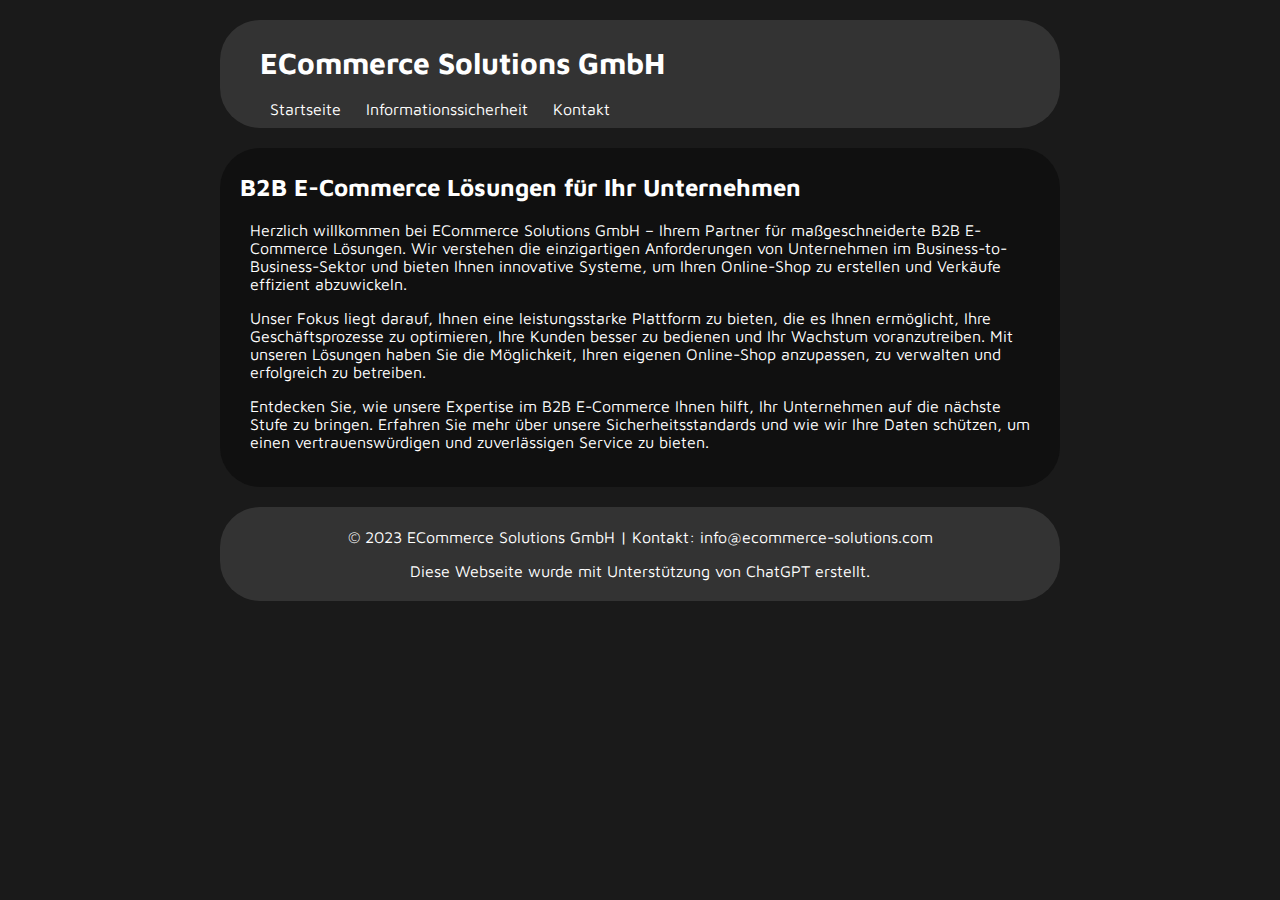
<file: index.html>
<!DOCTYPE html>
<html lang="de">
<head>
    <meta charset="UTF-8">
    <meta http-equiv="X-UA-Compatible" content="IE=edge">
    <meta name="viewport" content="width=device-width, initial-scale=1.0">
    <link href="https://fonts.googleapis.com/css2?family=Maven+Pro:wght@400;700&display=swap" rel="stylesheet">
    <link rel="stylesheet" href="styles.css">
    <title>B2B E-Commerce Lösungen | ECommerce Solutions GmbH</title>
</head>
<body>
    <header>
        <h1>ECommerce Solutions GmbH</h1>
        <nav>
            <ul>
                <li><a href="index.html">Startseite</a></li>
                <li><a href="information_security.html">Informationssicherheit</a></li>
                <li><a href="contact.html">Kontakt</a></li>
            </ul>
        </nav>
    </header>

    <article>
        <h2>B2B E-Commerce Lösungen für Ihr Unternehmen</h2>
        <p>
            Herzlich willkommen bei ECommerce Solutions GmbH – Ihrem Partner für maßgeschneiderte B2B E-Commerce Lösungen. Wir verstehen die einzigartigen Anforderungen von Unternehmen im Business-to-Business-Sektor und bieten Ihnen innovative Systeme, um Ihren Online-Shop zu erstellen und Verkäufe effizient abzuwickeln.
        </p>

        <p>
            Unser Fokus liegt darauf, Ihnen eine leistungsstarke Plattform zu bieten, die es Ihnen ermöglicht, Ihre Geschäftsprozesse zu optimieren, Ihre Kunden besser zu bedienen und Ihr Wachstum voranzutreiben. Mit unseren Lösungen haben Sie die Möglichkeit, Ihren eigenen Online-Shop anzupassen, zu verwalten und erfolgreich zu betreiben.
        </p>

        <p>
            Entdecken Sie, wie unsere Expertise im B2B E-Commerce Ihnen hilft, Ihr Unternehmen auf die nächste Stufe zu bringen. Erfahren Sie mehr über unsere Sicherheitsstandards und wie wir Ihre Daten schützen, um einen vertrauenswürdigen und zuverlässigen Service zu bieten.
        </p>
        
    </article>

    <footer>
        <p>&copy; 2023 ECommerce Solutions GmbH | Kontakt: info@ecommerce-solutions.com</p>
        <p>Diese Webseite wurde mit Unterstützung von ChatGPT erstellt.</p>
    </footer>
</body>
</html>
</file>
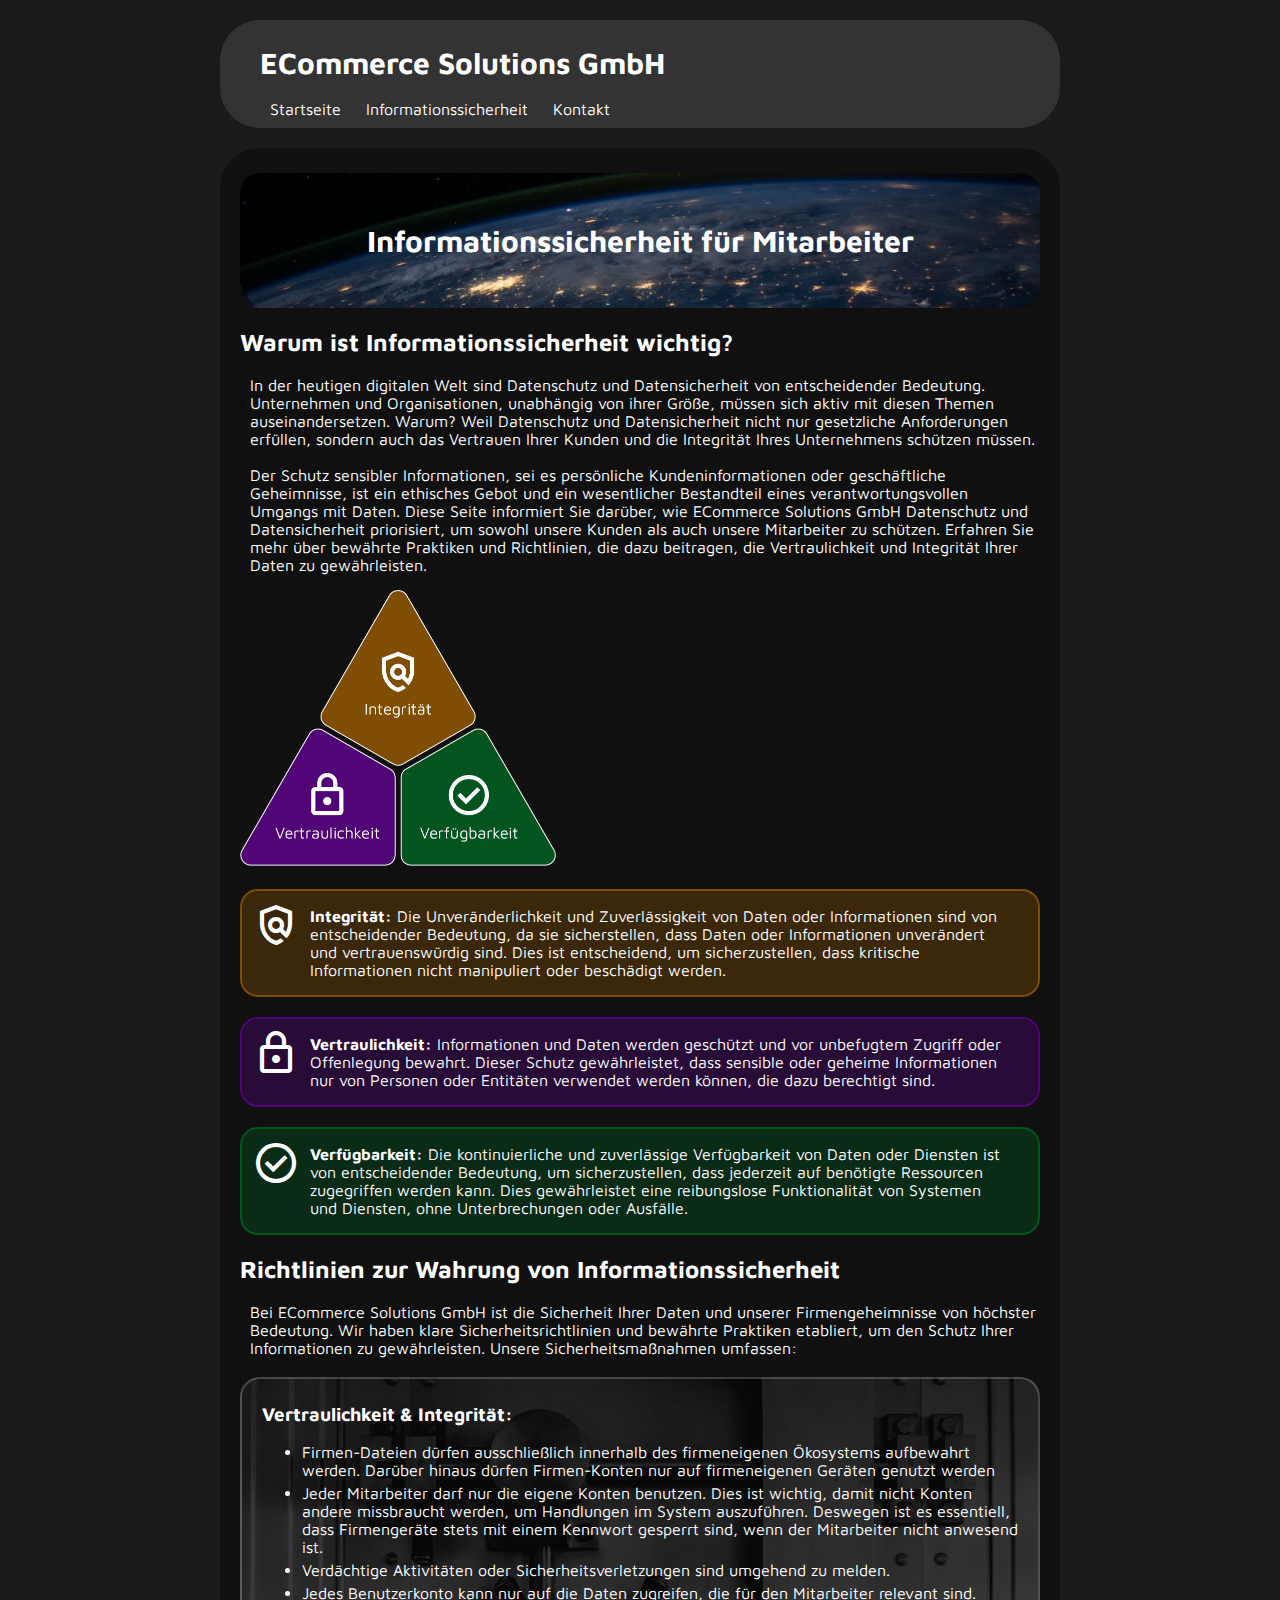
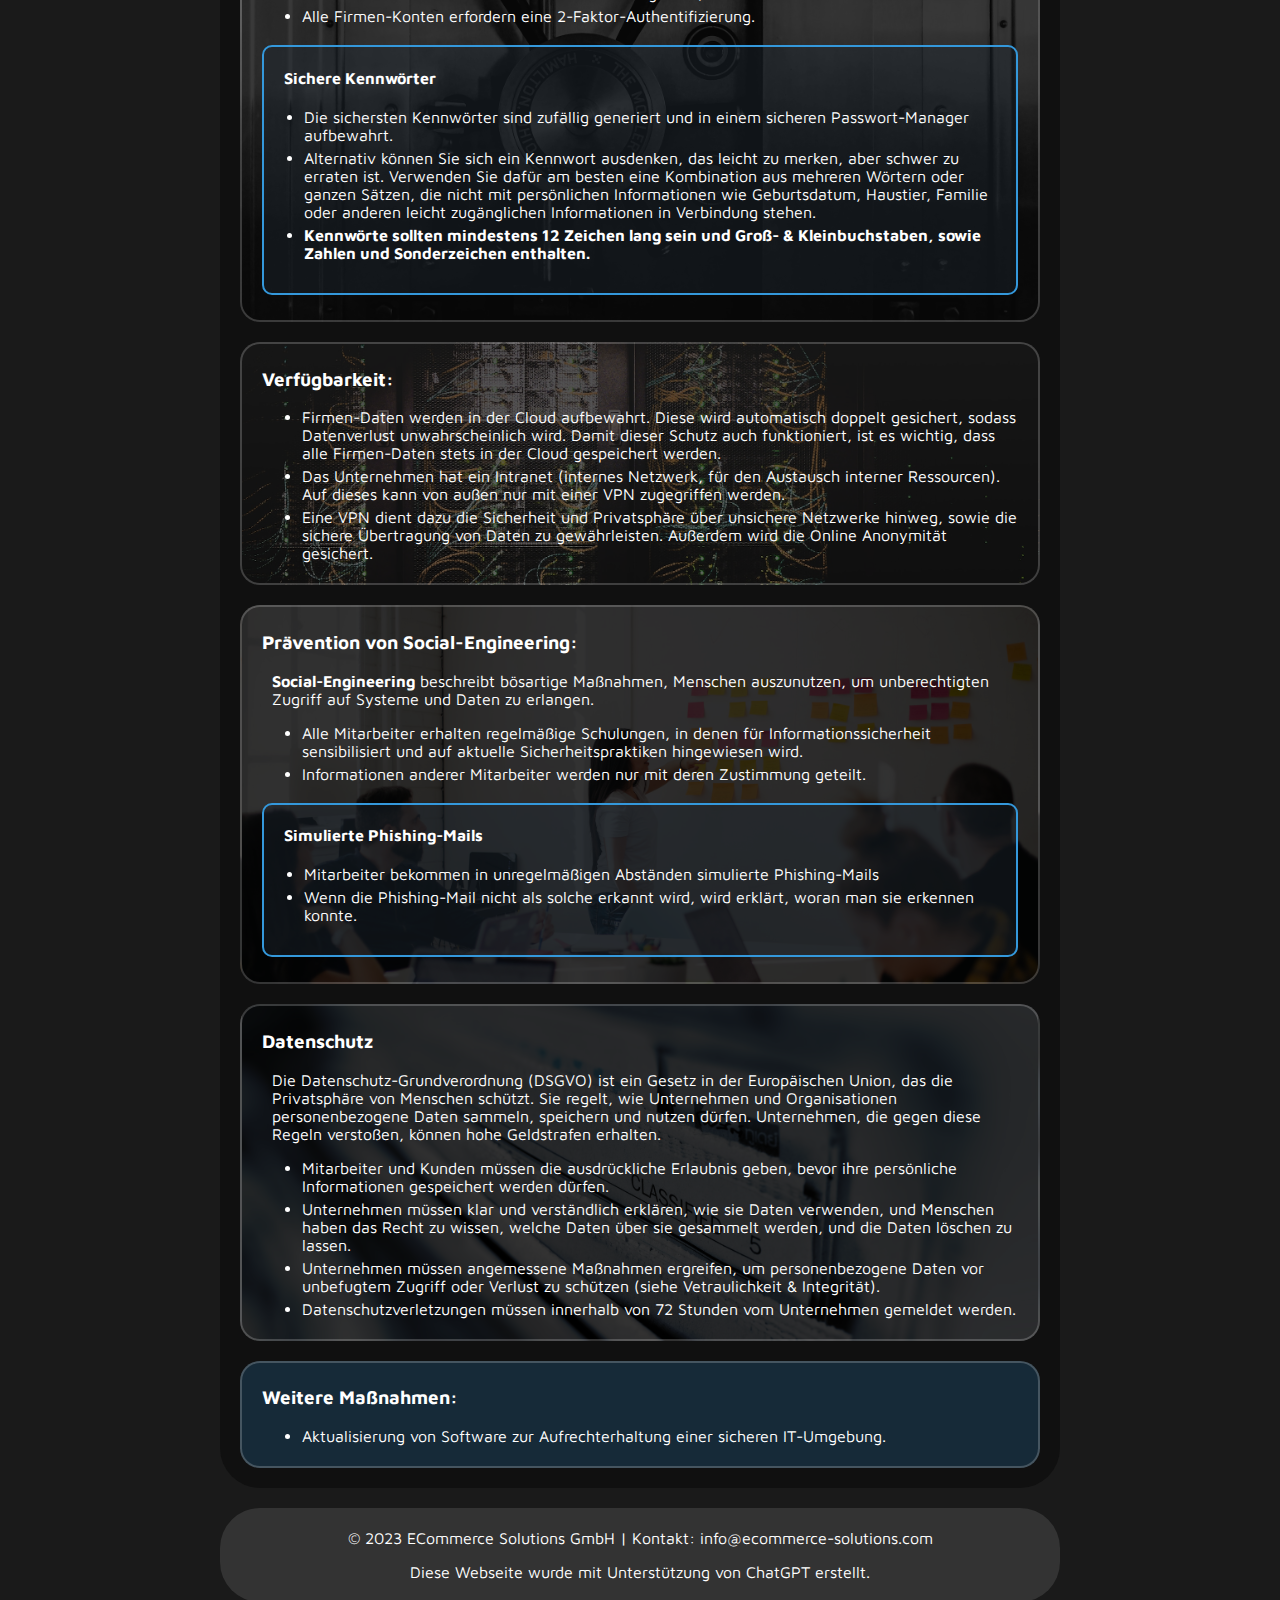
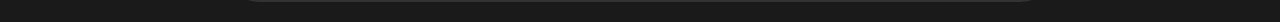
<file: information_security.html>
<!DOCTYPE html>
<html lang="de">

<head>
    <meta charset="UTF-8">
    <meta http-equiv="X-UA-Compatible" content="IE=edge">
    <meta name="viewport" content="width=device-width, initial-scale=1.0">
    <link href="https://fonts.googleapis.com/css2?family=Maven+Pro:wght@400;700&display=swap" rel="stylesheet">
    <link rel="stylesheet" href="styles.css">
    <link rel="stylesheet" href="https://fonts.googleapis.com/css2?family=Material+Symbols+Outlined:opsz,wght,FILL,GRAD@20..48,100..700,0..1,-50..200" />
    <title>Informationssicherheit für Mitarbeiter | ECommerce Solutions GmbH</title>
</head>

<body>
    <header>
        <h1>ECommerce Solutions GmbH</h1>
        <nav>
            <ul>
                <li><a href="index.html">Startseite</a></li>
                <li><a href="information_security.html">Informationssicherheit</a></li>
                <li><a href="contact.html">Kontakt</a></li>
            </ul>
        </nav>
    </header>
    <article>
        <header class="article-header">
            <h1>Informationssicherheit für Mitarbeiter</h1>
        </header>
        <h2>
            Warum ist Informationssicherheit wichtig?
        </h2>
        <p>
            In der heutigen digitalen Welt sind Datenschutz und Datensicherheit von entscheidender Bedeutung.
            Unternehmen und Organisationen, unabhängig von ihrer Größe, müssen sich aktiv mit diesen Themen
            auseinandersetzen.
            Warum? Weil Datenschutz und Datensicherheit nicht nur gesetzliche Anforderungen erfüllen,
            sondern auch das Vertrauen Ihrer Kunden und die Integrität Ihres Unternehmens schützen müssen.
            <br> <br>
            Der Schutz sensibler Informationen, sei es persönliche Kundeninformationen oder geschäftliche
            Geheimnisse,
            ist ein ethisches Gebot und ein wesentlicher Bestandteil eines verantwortungsvollen Umgangs mit Daten.
            Diese Seite informiert Sie darüber, wie ECommerce Solutions GmbH Datenschutz und Datensicherheit
            priorisiert,
            um sowohl unsere Kunden als auch unsere Mitarbeiter zu schützen. Erfahren Sie mehr über bewährte
            Praktiken und Richtlinien,
            die dazu beitragen, die Vertraulichkeit und Integrität Ihrer Daten zu gewährleisten.
        </p>
        <!-- 631 x 552 -->
        <img src="images\graphic\triangle_colors.png"
            alt="Vertraulichkeit, Integrität und Verfügbarkeit"
            width="316"
            height="276"
        >
        
        <div class="explanation_box" style="--color: 126, 76, 2">
            <span class="material-symbols-outlined md-48">policy</span>
            <div class="body_icon2">
                <p><b>Integrität:</b> Die Unveränderlichkeit und Zuverlässigkeit von Daten oder Informationen sind von
                    entscheidender Bedeutung, da sie sicherstellen, dass Daten oder Informationen unverändert
                    und vertrauenswürdig sind. Dies ist entscheidend, um sicherzustellen, dass kritische
                    Informationen nicht manipuliert oder beschädigt werden.
                </p>
            </div>
        </div>

        <div class="explanation_box" style="--color: 80, 4, 118">
            <span class="material-symbols-outlined md-48">lock</span>
            <div class="body_icon2">
                <p><b>Vertraulichkeit:</b> 
                    Informationen und Daten werden geschützt und vor unbefugtem Zugriff oder Offenlegung bewahrt.
                    Dieser Schutz gewährleistet, dass sensible oder geheime Informationen nur von Personen oder Entitäten
                    verwendet werden können, die dazu berechtigt sind.
                </p>
            </div>
        </div>
        
        <div class="explanation_box" style="--color: 2, 85, 30">
            <span class="material-symbols-outlined md-48">check_circle</span>
            <div class="body_icon2">
                <p><b>Verfügbarkeit:</b> 
                    Die kontinuierliche und zuverlässige Verfügbarkeit von Daten oder Diensten ist von entscheidender
                    Bedeutung, um sicherzustellen, dass jederzeit auf benötigte Ressourcen zugegriffen werden kann. Dies
                    gewährleistet eine reibungslose Funktionalität von Systemen und Diensten, ohne Unterbrechungen oder
                    Ausfälle.
                </p>
            </div>
        </div>
<!-- 
        <div class="icon_word_box" style="--color: 126, 76, 2">
            <div class="icon_word_box_header">
                <span class="material-symbols-outlined md-48">policy</span>
                <h3>Integrität</h3>
            </div>
            <div class="body_icon">
                <p>
                    Die Unveränderlichkeit und Zuverlässigkeit von Daten oder Informationen sind von entscheidender
                    Bedeutung, da sie sicherstellen, dass Daten oder Informationen unverändert und vertrauenswürdig sind.
                    Dies ist entscheidend, um sicherzustellen, dass kritische Informationen nicht manipuliert oder beschädigt
                    werden.
                </p>
            </div>
        </div>

        <div class="icon_word_box" style="--color: 80, 4, 118">
            <div class="icon_word_box_header">
                <span class="material-symbols-outlined md-48">lock</span>
                <h3>Vertraulichkeit</h3>
            </div>
            <div class="body_icon">
                <p>
                    Informationen und Daten werden geschützt und vor unbefugtem Zugriff oder Offenlegung bewahrt.
                    Dieser Schutz gewährleistet, dass sensible oder geheime Informationen nur von Personen oder Entitäten
                    verwendet werden können, die dazu berechtigt sind.
                </p>
            </div>
        </div>

        <div class="icon_word_box" style="--color: 2, 85, 30">
            <div class="icon_word_box_header">
                <span class="material-symbols-outlined md-48">check_circle</span>
                <h3>Verfügbarkeit</h3>
            </div>
            <div class="body_icon">
                <p>
                    Die kontinuierliche und zuverlässige Verfügbarkeit von Daten oder Diensten ist von entscheidender
                    Bedeutung, um sicherzustellen, dass jederzeit auf benötigte Ressourcen zugegriffen werden kann. Dies
                    gewährleistet eine reibungslose Funktionalität von Systemen und Diensten, ohne Unterbrechungen oder
                    Ausfälle.
                </p>
            </div>
        </div>
         -->
        <h2>Richtlinien zur Wahrung von Informationssicherheit</h2>
        
        <p>
            Bei ECommerce Solutions GmbH ist die Sicherheit Ihrer Daten und unserer Firmengeheimnisse von höchster
            Bedeutung.
            Wir haben klare Sicherheitsrichtlinien und bewährte Praktiken etabliert, um den Schutz Ihrer
            Informationen zu gewährleisten.
            Unsere Sicherheitsmaßnahmen umfassen:
        </p>

        <section class="datenmissbrauch">
            <!--
                <h3>Prävention von Datenmissbrauch:</h3>
            -->
            
            <h3>Vertraulichkeit & Integrität:</h3>
            <ul>
                <li>
                    Firmen-Dateien dürfen ausschließlich innerhalb des firmeneigenen Ökosystems aufbewahrt werden.
                    Darüber hinaus dürfen Firmen-Konten nur auf firmeneigenen Geräten genutzt werden
                </li>
                <li>
                    Jeder Mitarbeiter darf nur die eigene Konten benutzen. Dies ist wichtig, damit nicht Konten
                    andere missbraucht werden, um Handlungen im System auszuführen. Deswegen ist es
                    essentiell, dass Firmengeräte stets mit einem Kennwort gesperrt sind,
                    wenn der Mitarbeiter nicht anwesend ist.
                </li>
                <li>Verdächtige Aktivitäten oder Sicherheitsverletzungen sind umgehend zu melden.</li>
                <li>Jedes Benutzerkonto kann nur auf die Daten zugreifen, die für den Mitarbeiter relevant sind.</li>
                <li>Alle Firmen-Konten erfordern eine 2-Faktor-Authentifizierung.</li>
            </ul>
            <div class="infobox">
                <h4>
                    Sichere Kennwörter
                </h4>
                <ul>
                    <li>Die sichersten Kennwörter sind zufällig generiert und in einem sicheren Passwort-Manager
                        aufbewahrt.</li>
                    <li>
                        Alternativ können Sie sich ein Kennwort ausdenken, das leicht zu merken, aber schwer zu
                        erraten ist.
                        Verwenden Sie dafür am besten eine Kombination aus mehreren Wörtern oder ganzen Sätzen, die
                        nicht
                        mit persönlichen Informationen wie Geburtsdatum, Haustier, Familie oder anderen leicht
                        zugänglichen
                        Informationen in Verbindung stehen.
                    </li>
                    <li>
                        <strong>
                            Kennwörte sollten mindestens 12 Zeichen lang sein und Groß- & Kleinbuchstaben,
                            sowie Zahlen und Sonderzeichen enthalten.
                        </strong>
                    </li>
                </ul>
            </div>
        </section>
        <section class="datenverlust">

            <!-- <h3>Prävention von Datenverlust:</h3> -->
            <h3>Verfügbarkeit:</h3>
            <ul>
                <li>
                    Firmen-Daten werden in der Cloud aufbewahrt. Diese wird automatisch doppelt gesichert,
                    sodass Datenverlust unwahrscheinlich wird. Damit dieser Schutz auch funktioniert,
                    ist es wichtig, dass alle Firmen-Daten stets in der Cloud gespeichert werden.
                </li>
                <li>
                    Das Unternehmen hat ein Intranet (internes Netzwerk, für den Austausch interner Ressourcen).
                    Auf dieses kann von außen nur mit einer VPN zugegriffen werden.
                </li>
                <li> 
                    Eine VPN dient dazu die Sicherheit und Privatsphäre über unsichere
                    Netzwerke hinweg, sowie die sichere Übertragung von Daten zu gewährleisten.
                    Außerdem wird die Online Anonymität gesichert.
                </li>
            </ul>
        </section>

        <section class="socialengineering">
            <h3>Prävention von Social-Engineering:</h3>
            <p>
                <strong>Social-Engineering</strong> beschreibt bösartige Maßnahmen, Menschen auszunutzen, um unberechtigten
                Zugriff auf Systeme und Daten zu erlangen.
            </p>
            <ul>
                <li>
                    Alle Mitarbeiter erhalten regelmäßige Schulungen, in denen für
                    Informationssicherheit sensibilisiert und auf aktuelle Sicherheitspraktiken
                    hingewiesen wird.
                </li>
                <li>Informationen anderer Mitarbeiter werden nur mit deren Zustimmung geteilt.</li>
            </ul>
            <div class="infobox">
                <h4>
                    Simulierte Phishing-Mails
                </h4>
                <ul>
                    <li>
                        Mitarbeiter bekommen in unregelmäßigen Abständen simulierte Phishing-Mails
                    </li>
                    <li>
                        Wenn die Phishing-Mail nicht als solche erkannt wird, wird erklärt,
                        woran man sie erkennen konnte.
                    </li>
                </ul>
            </div>
        </section>

        <section class="datenschutz">
            <h3>Datenschutz</h3>
            <p>
                Die Datenschutz-Grundverordnung (DSGVO) ist ein Gesetz in der Europäischen Union,
                das die Privatsphäre von Menschen schützt. Sie regelt, wie Unternehmen und Organisationen
                personenbezogene Daten sammeln, speichern und nutzen dürfen. Unternehmen, die gegen diese
                Regeln verstoßen, können hohe Geldstrafen erhalten.
            </p>
            <ul>
                <li>
                    Mitarbeiter und Kunden müssen die ausdrückliche Erlaubnis geben,
                    bevor ihre persönliche Informationen gespeichert werden dürfen.
                </li>
                <li>
                    Unternehmen müssen klar und verständlich erklären, wie sie Daten verwenden,
                    und Menschen haben das Recht zu wissen, welche Daten über sie gesammelt werden, und 
                    die Daten löschen zu lassen.
                </li>
                <li>
                    Unternehmen müssen angemessene Maßnahmen ergreifen, um personenbezogene Daten vor
                    unbefugtem Zugriff oder Verlust zu schützen (siehe Vetraulichkeit & Integrität).
                </li>
                <li>
                    Datenschutzverletzungen müssen innerhalb von 72 Stunden vom Unternehmen gemeldet werden.
                </li>
            </ul>
        </section>

        <section class="weiteres">
            <h3>Weitere Maßnahmen:</h3>
            <ul>
                <li>Aktualisierung von Software zur Aufrechterhaltung einer sicheren IT-Umgebung.</li>
            </ul>
        </section>
    </article>

    <footer>
        <p>&copy; 2023 ECommerce Solutions GmbH | Kontakt: info@ecommerce-solutions.com</p>
        <p>Diese Webseite wurde mit Unterstützung von ChatGPT erstellt.</p>
    </footer>
</body>

</html>
</file>
<file: styles.css>
body {
    font-family: 'Maven Pro', sans-serif;
    margin: 0;
    padding: 0;
    background-color: #1a1a1a;
    color: white;
}

li {
    margin-left: 0px;
    margin-bottom: 5px;
}

header, footer, article {
    border-radius: 40px;
    max-width: 800px;
    margin: 20px auto;
    padding-left: 20px;
    padding-right: 20px;
    padding-top: 5px;
    padding-bottom: 20px;
}

footer {
    padding-bottom: 5px;
}

header {
    background-color: #333;
    color: white;
    justify-content: space-between;
    align-items: center;
    padding-bottom: 10px;
}

header h1 {
    margin-left: 20px;
}

header nav ul {
    list-style-type: none;
    padding: 0;
    margin: 0;
    margin-right: 35px;
    margin-left: 20px;
}

header nav ul li {
    display: inline;
}

header nav ul li a {
    color: white;
    text-decoration: none;
    padding: 10px;
}

header nav ul li a:hover {
    background-color: #101010;
}

article {
    background-color: #101010;
}

article p {
    margin-left: 10px;
}

section {
    border-radius: 20px;
    padding-left: 20px;
    padding-right: 20px;
    padding-top: 5px;
    padding-bottom: 5px;
    margin-top: 20px;
    border: 2px solid #ffffff33;
}

.grafik_integrität {
    background: rgba(30, 30, 30, .75);
    background-blend-mode: darken;
    position: relative;

    border-radius: 20px;
    border: 2px solid #7f4e02;
    padding-left: 10px;
    padding-right: 10px;
    padding-top: 10px;
    padding-bottom: 10px;
    margin-top: 20px;

    display: flex;

}

.material-symbols-outlined {
    /* transform: scale(2); */
    padding-left: 10px;
    padding-top: 10px;
    font-variation-settings: 'FILL' 0, 'wght' 400, 'GRAD' 0, 'opsz' 24;
}


.material-symbols-outlined.md-48 {
    font-size: 48px;
}


.explanation_box {
    border-radius: 18px;
    border: 2px solid rgb(var(--color));
    height: fit-content;
    display: flex;
    padding-right: 20px;
    margin-top: 20px;
    background-color: rgba(var(--color), .4)
}

.explanation_box:hover {
    background-color: rgba(var(--color), .5)
}

.icon_word_box {
    background: rgba(30, 30, 30, .75);
    background-blend-mode: darken;
    position: relative;

    border-radius: 20px;
    /* border: 2px solid #7f4e02; */
    --color: red;
    border: 2px solid rgb(var(--color));
    margin-top: 20px;
}

.icon_word_box_header {
    border-top-left-radius: 18px;
    border-top-right-radius: 18px;
    border-bottom: 2px solid rgba(255, 255, 255, .4);
    height: fit-content;
    display: flex;
    padding-right: 20px;
    background-color: rgba(var(--color), .4)
}

.icon_word_box:hover {
    background: rgba(30, 30, 30, .9);
}

.icon_word_box:hover .icon_word_box_header {
    background: rgba(var(--color), .43);
}

.body_icon {
    font-family: 'Maven Pro', sans-serif;
    color: white;

    margin-left: 10px;
    margin-right: 10px;
}

.body_icon2 {
    font-family: 'Maven Pro', sans-serif;
    color: white;

    margin-left: 0px;
    margin-right: 10px;
}

section.datenmissbrauch:hover {
    background: rgba(30, 30, 30, .7);
    background-blend-mode: darken;
}

section.datenmissbrauch {
    background: rgba(0, 0, 0, .75) url('images/vault.jpg');
    background-blend-mode: darken;
    background-size: cover;
    background-position: 50% 80%;
    position: relative;
}

section.datenmissbrauch:hover {
    background: rgba(0, 0, 0, .7) url('images/vault.jpg');
    background-blend-mode: darken;
    background-size: cover;
    background-position: 50% 80%;
}

section.datenverlust {
    background: rgba(0, 0, 0, .6) url('images/server.jpg');
    background-blend-mode: darken;
    background-size: cover;
    background-position: 50% 10%;
    position: relative;
}


section.datenverlust:hover {
    background: rgba(0, 0, 0, .5) url('images/server.jpg');
    background-blend-mode: darken;
    background-size: cover;
    background-position: 50% 10%;
}

section.datenschutz {
    background: rgba(0, 0, 0, .8) url('images/files.jpg');
    background-blend-mode: darken;
    background-size: cover;
    background-position: 50% 40%;
    position: relative;
}


section.datenschutz:hover {
    background: rgba(0, 0, 0, .7) url('images/files.jpg');
    background-blend-mode: darken;
    background-size: cover;
    background-position: 50% 40%;
}

section.socialengineering {
    background: rgba(0, 0, 0, .8) url('images/training.jpg');
    background-blend-mode: darken;
    background-size: cover;
    background-position: 50% 10%;
    position: relative;
}

section.socialengineering:hover {
    background: rgba(0, 0, 0, .75) url('images/training.jpg');
    background-blend-mode: darken;
    background-size: cover;
    background-position: 50% 10%;
}

section.weiteres {
    background-color: rgba(52, 152, 219, .2);
    background-blend-mode: darken;
    background-size: cover;
    background-position: 50% 10%;
    position: relative;
}

section.weiteres:hover {
    background-color: rgba(52, 152, 219, .25);
    background-blend-mode: darken;
    background-size: cover;
    background-position: 50% 10%;
}

footer {
    background-color: #333;
    color: white;
    text-align: center;
    bottom: 0;
}

.infobox {
    border: 2px solid #3498db;
    margin-left: 0px;
    margin-right: 0px;
    margin-top: 20px;
    margin-bottom: 20px;
    padding-left: 20px;
    padding-right: 15px;
    padding-bottom: 15px;
    background-color: #1d293166;
    border-radius: 10px;
}

.infobox ul {
    margin-top: 5px;
    list-style-type: disc;
    padding-inline-start: 20px;
}

.infobox ul li {
    margin-bottom: 5px;
}

.article-header {
    text-align: center;
    padding: 50px;
    background-image: url('images/orbit.jpg');
    background-size: cover;
    background-position: 50% 40%;
    /* background-position: 50% 30%; */
    color: white;
    border-radius: 20px;

}

header h1 {
    font-size: 30px;
}

.article-header h1 {
    margin: 0; /* Abstand um die Überschrift entfernen */
    font-size: 30px; /* Passen Sie die Schriftgröße nach Bedarf an */
}
</file>
